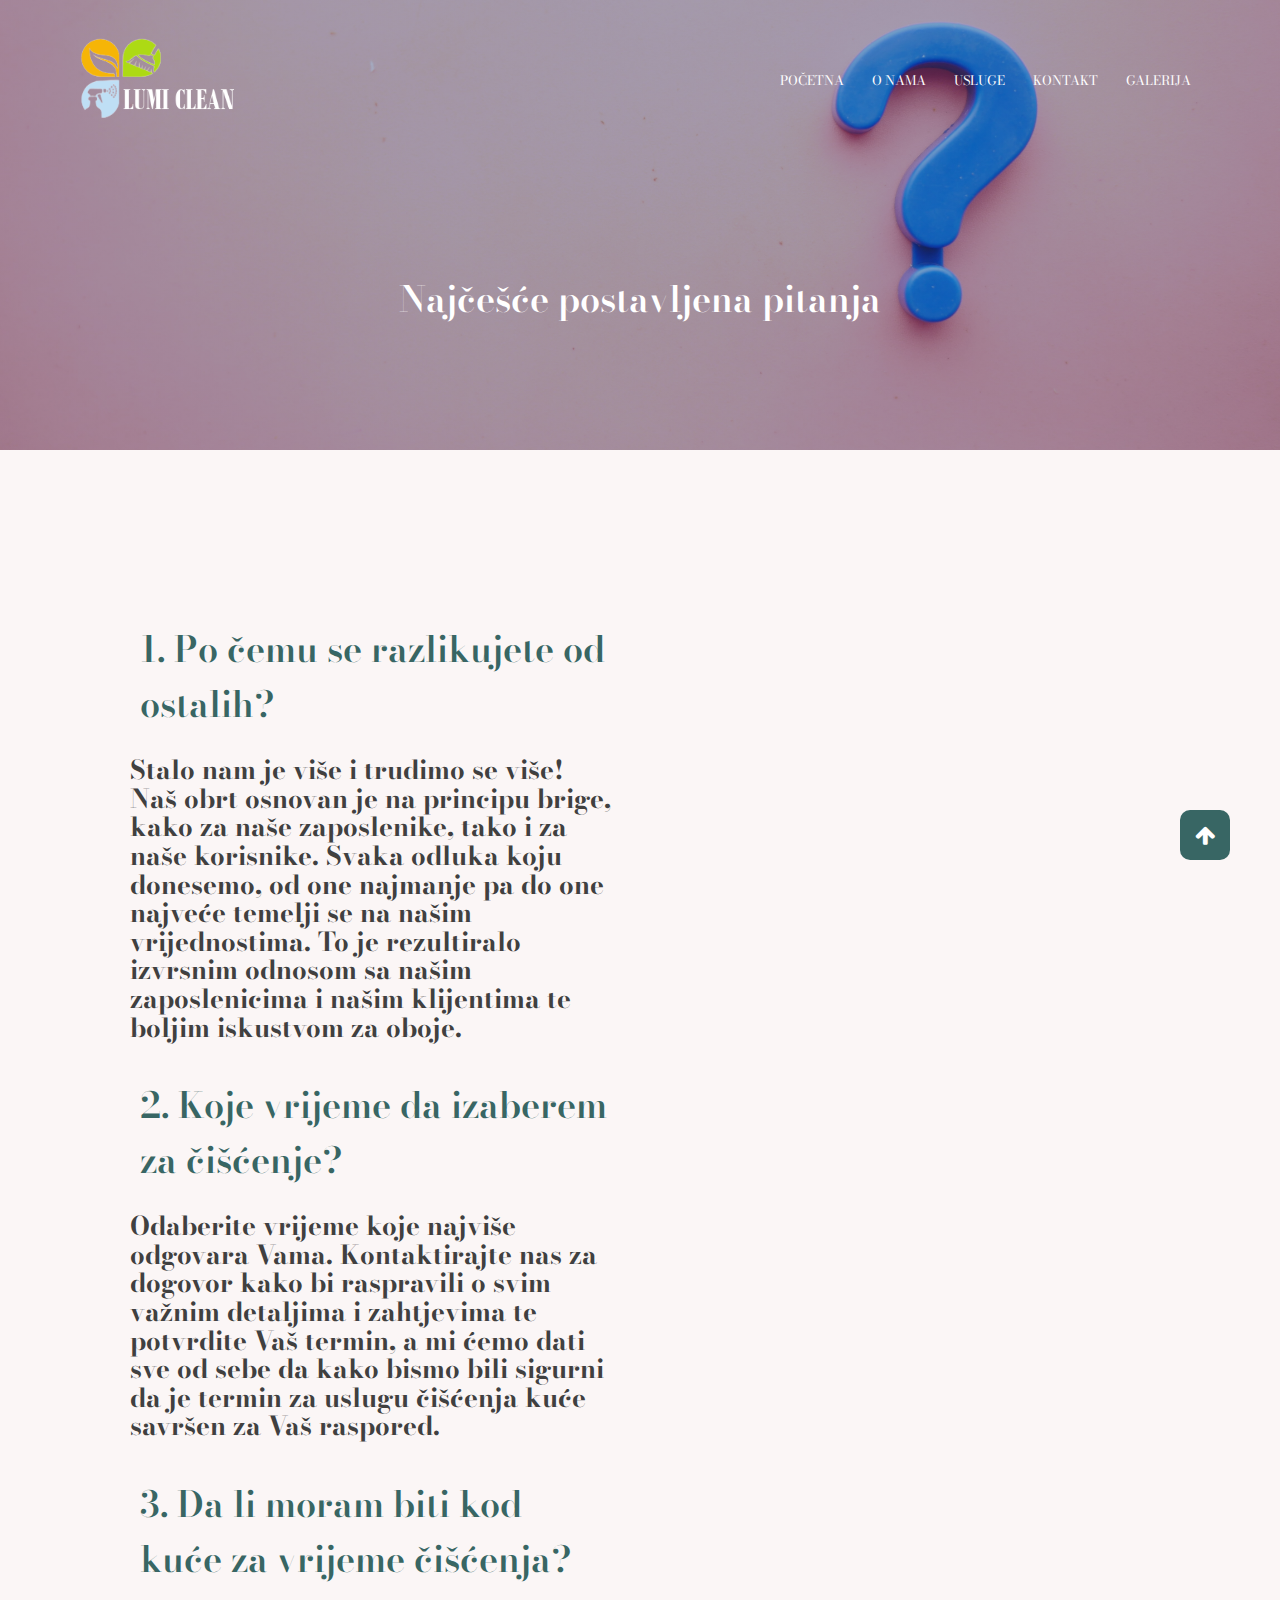
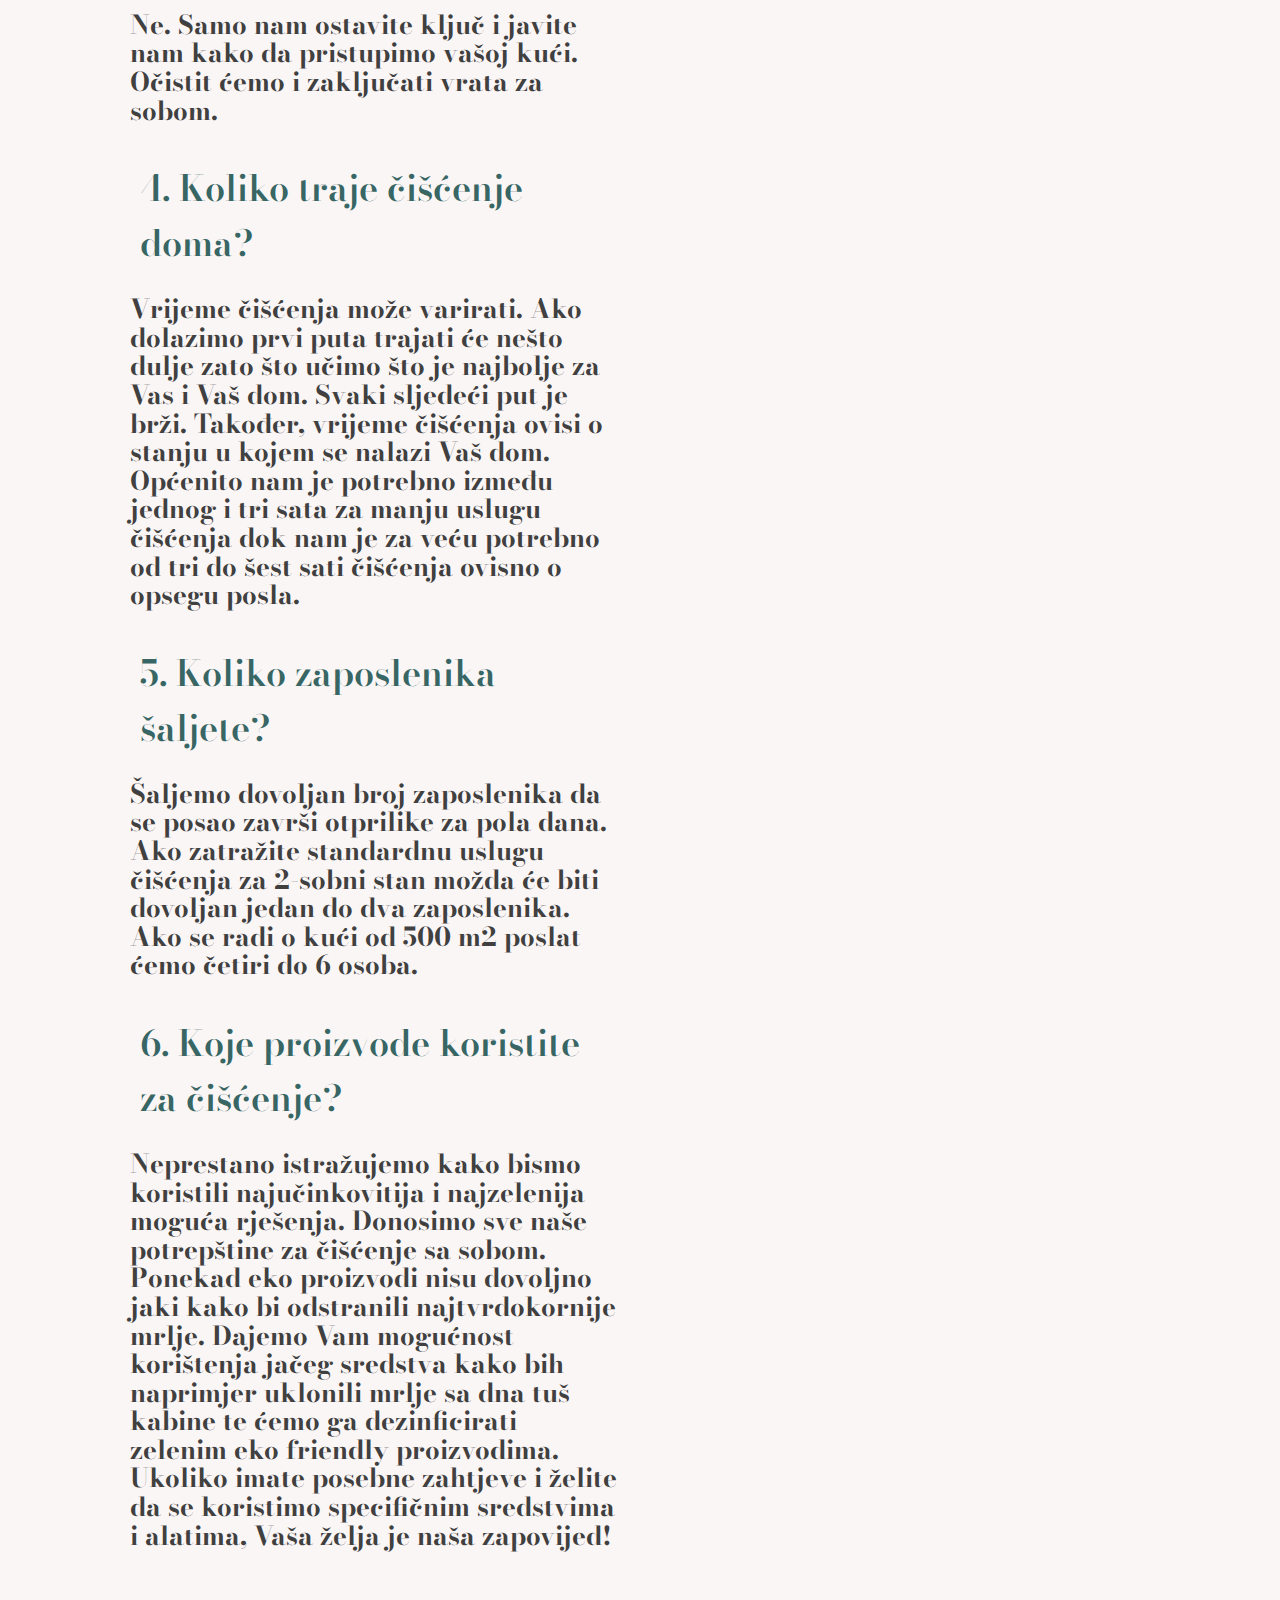
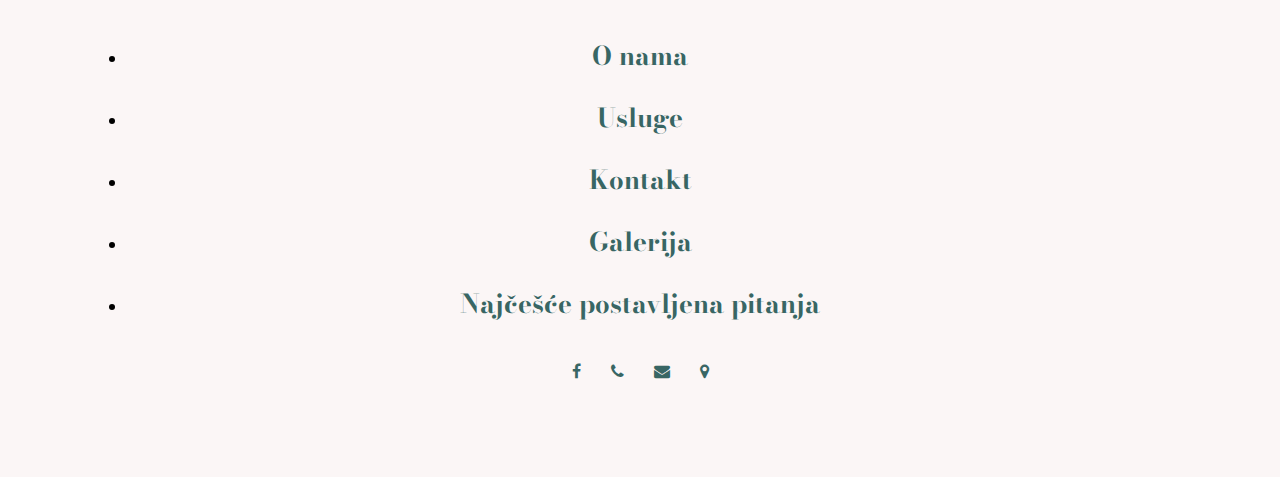
<file: FAQ.html>
<!DOCTYPE html>
<html>
<head>
	<meta name="viewport" content="width=device-width, initial-scale=1.0">
	<title>LuMi clean</title>
	<link rel="stylesheet" href="style.css">
<link rel="preconnect" href="https://fonts.googleapis.com">
<link rel="preconnect" href="https://fonts.gstatic.com" crossorigin>
<link rel="preconnect" href="https://fonts.googleapis.com">
<link rel="preconnect" href="https://fonts.gstatic.com" crossorigin>
<link href="https://fonts.googleapis.com/css2?family=Amatic+SC&family=Bodoni+Moda&display=swap" rel="stylesheet">
<link rel="stylesheet" href="https://stackpath.bootstrapcdn.com/font-awesome/4.7.0/css/font-awesome.min.css">

</head>
<body>
<a class="gotop" href="#top"> <i class="fa fa-arrow-up"></i></a>
	<section class="sub-header">
		<nav>
			<a href="index.html"><img src="images/logo.png"></a>
			<div class="nav-links" id="navLinks">			
			<i class="fa fa-times" onclick="hideMenu()"></i>
				<ul>
					<li><a href="index.html">POČETNA</a></li>
					<li><a href="index.html#onamaid">O NAMA</a></li>
					<li><a href="Usluge.html">USLUGE</a></li>
					<li><a href="kontakt.html">KONTAKT</a></li>
					<li><a href="Galerija.html">GALERIJA</a></li>
				</ul>
			</div>
			<i class="fa fa-bars" onclick="showMenu()"></i>
		</nav>
		<h1>Najčešće postavljena pitanja</h1>	
	</section>
	
	
	<section class="faq">
		<div class="usluga">
			<div class="faq-us">	
			<h4>1. Po čemu se razlikujete od ostalih?</h4>
			<p>
Stalo nam je više i trudimo se više! Naš obrt osnovan je na principu brige, kako za naše zaposlenike, tako i za naše korisnike. 
Svaka odluka koju donesemo, od one najmanje pa do one najveće temelji se na našim vrijednostima. To je rezultiralo izvrsnim odnosom sa našim zaposlenicima i našim klijentima te boljim iskustvom za oboje. 
</p>
			<h4>2. Koje vrijeme da izaberem za čišćenje?</h4>
<p>Odaberite vrijeme koje najviše odgovara Vama. Kontaktirajte nas za dogovor kako bi raspravili o svim važnim detaljima i zahtjevima te potvrdite Vaš termin, a mi ćemo dati sve od sebe da kako bismo bili sigurni da je termin za uslugu čišćenja kuće savršen za Vaš raspored.
</p>

<h4>3. Da li moram biti kod kuće za vrijeme čišćenja?</h4>
<p>Ne. Samo nam ostavite ključ i javite nam kako da pristupimo vašoj kući. Očistit ćemo i zaključati vrata za sobom.</p>

<h4>4. Koliko traje čišćenje doma?</h4>
<p>Vrijeme čišćenja može varirati. Ako dolazimo prvi puta trajati će nešto dulje zato što učimo što je najbolje za Vas i Vaš dom. Svaki sljedeći put je brži. Također, vrijeme čišćenja ovisi o stanju u kojem se nalazi Vaš dom. 
Općenito nam je potrebno između jednog i tri sata za manju uslugu čišćenja dok nam je za veću potrebno od tri do šest sati čišćenja ovisno o opsegu posla. </p>


<h4>5. Koliko zaposlenika šaljete?</h4>
<p>Šaljemo dovoljan broj zaposlenika da se posao završi otprilike za pola dana.
Ako zatražite standardnu uslugu čišćenja za 2-sobni stan možda će biti dovoljan jedan do dva zaposlenika. Ako se radi o kući od 500 m2 poslat ćemo četiri do 6 osoba.</p>

<h4>6. Koje proizvode koristite za čišćenje?</h4>
<p>Neprestano istražujemo kako bismo koristili najučinkovitija i najzelenija moguća rješenja. Donosimo sve naše potrepštine za čišćenje sa sobom. Ponekad eko proizvodi nisu dovoljno jaki kako bi odstranili najtvrdokornije mrlje. Dajemo Vam mogućnost korištenja jačeg sredstva kako bih naprimjer uklonili mrlje sa dna tuš kabine te ćemo ga dezinficirati zelenim eko friendly proizvodima. 
Ukoliko imate posebne zahtjeve i želite da se koristimo specifičnim sredstvima i alatima, Vaša želja je naša zapovijed!</p>

		</div>
	</div>
			
	<section class="footer">
		<ul>
		<li><a href=#onamaid>O nama</a></li>
		<li><a href="Usluge.html">Usluge</a></li>
		<li><a href="kontakt.html">Kontakt</a></li>
		<li><a href="Galerija.html">Galerija</a></li>
        <li><a href="FAQ.html">Najčešće postavljena pitanja</a></li>
		</ul>
		<div class="icons">
			<a href="https://www.facebook.com/LuMi-Clean-111235681356287%22%3E"><i class="fa fa-facebook"></i></a>
			<a href="kontakt.html"><i class="fa fa-phone"></i></a>
			<a href="kontakt.html"><i class="fa fa-envelope"></i></a>
			<a href="kontakt.html"><i class="fa fa-map-marker"></i></a>
		</div>
		
	</section>


<script>
	
	var navLinks = document.getElementById("navLinks");
	function showMenu(){
		navLinks.style.right = "0";
		}
	function hideMenu(){
		navLinks.style.right = "-200px";
		}	
	
</script>

</body>
</html>
</file>
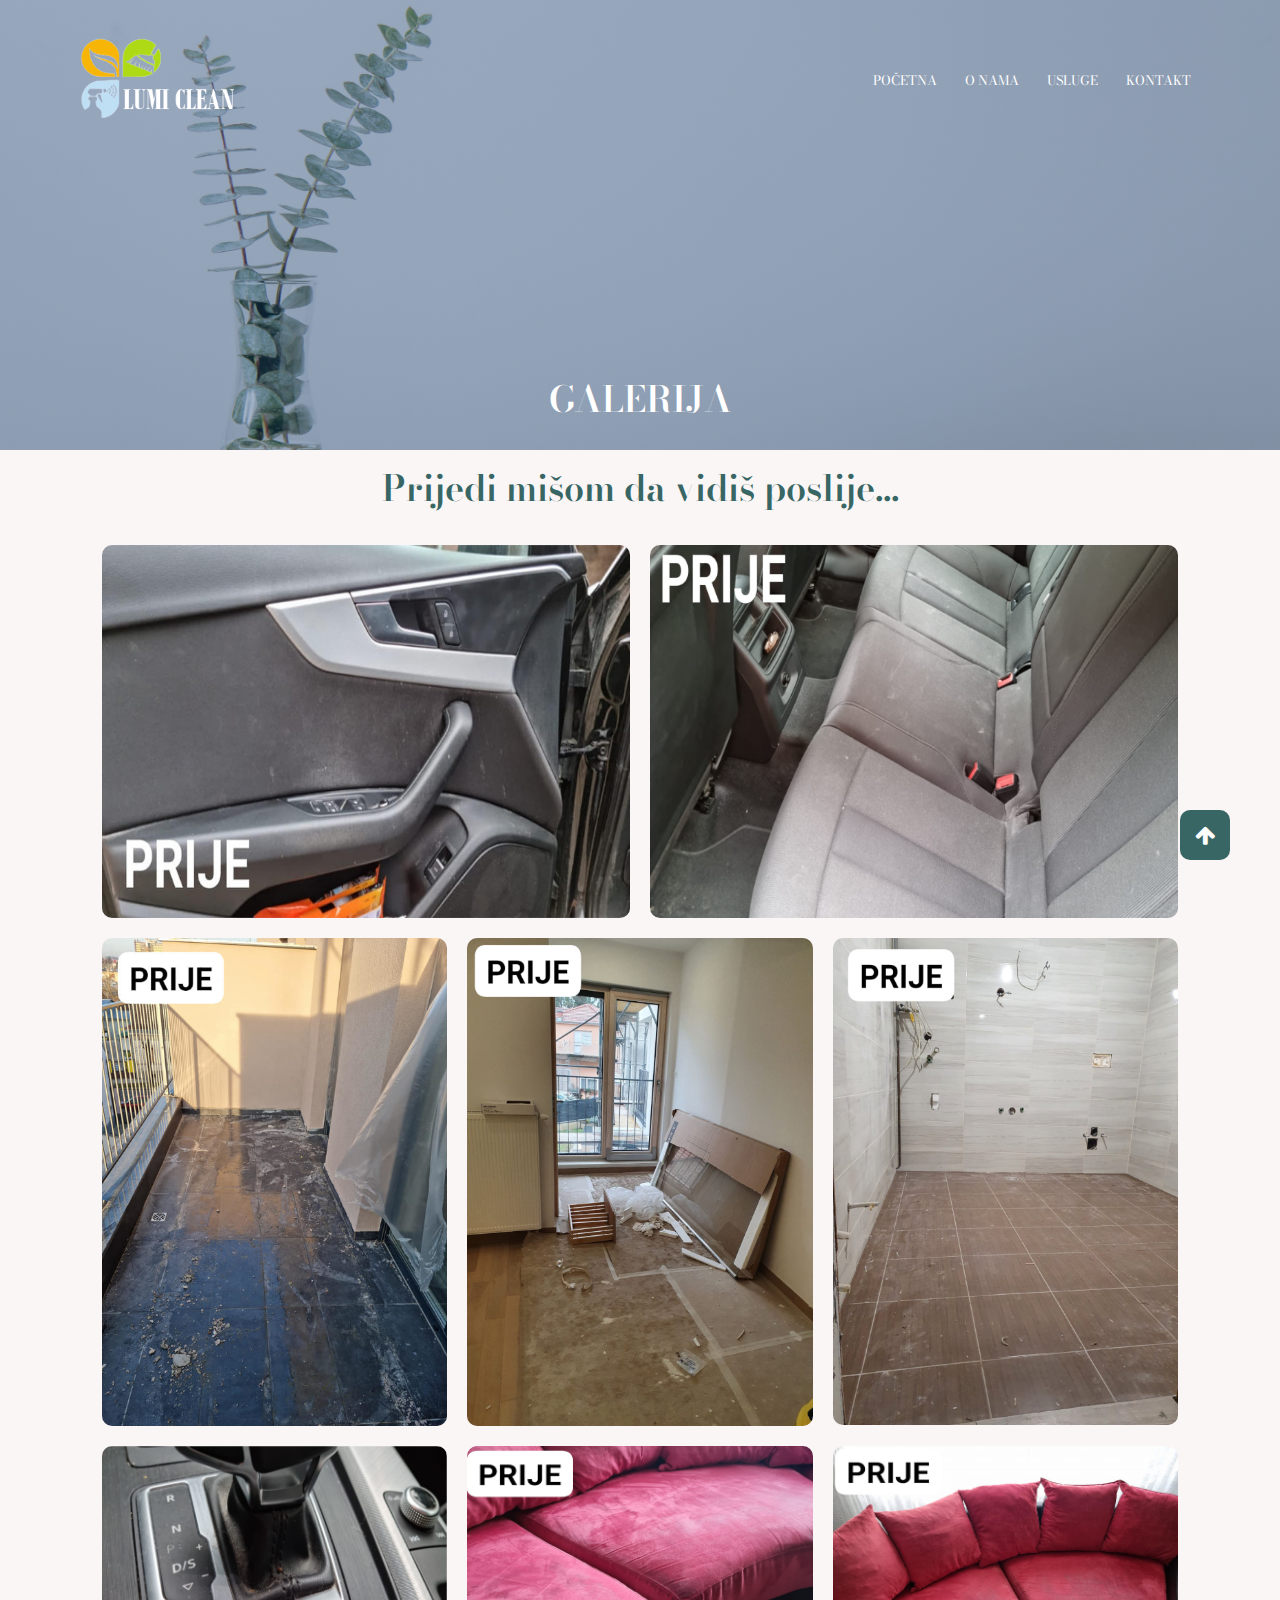
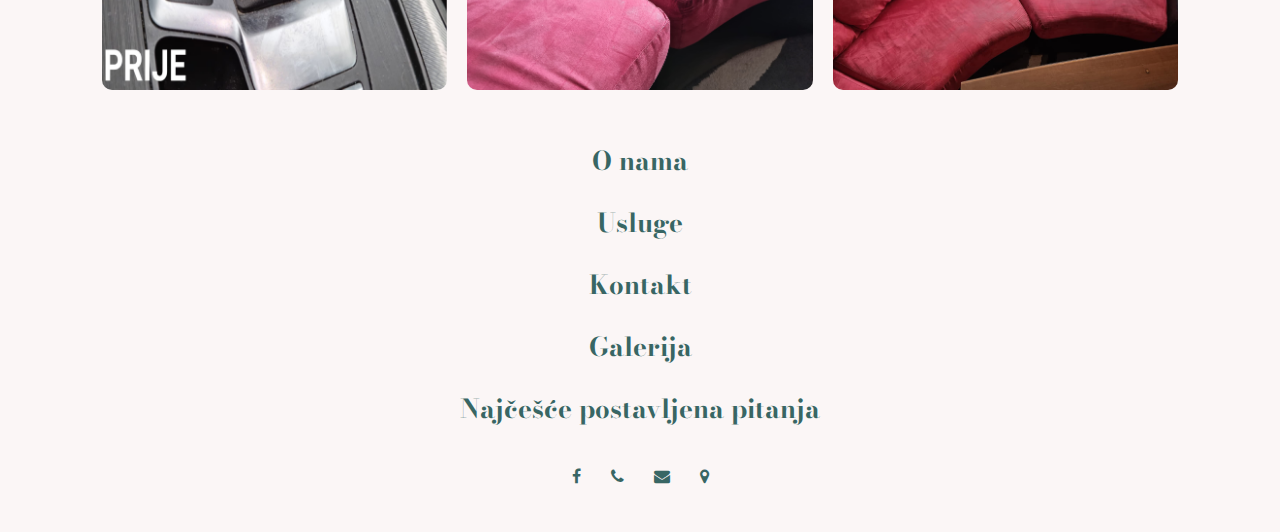
<file: Galerija.html>
<!DOCTYPE html>
<html>
<head>
	<meta name="viewport" content="width=device-width, initial-scale=1.0">
	<title>LuMi clean</title>
	<link rel="stylesheet" href="style.css">
<link rel="preconnect" href="https://fonts.googleapis.com">
<link rel="preconnect" href="https://fonts.gstatic.com" crossorigin>
<link rel="preconnect" href="https://fonts.googleapis.com">
<link rel="preconnect" href="https://fonts.gstatic.com" crossorigin>
<link href="https://fonts.googleapis.com/css2?family=Amatic+SC&family=Bodoni+Moda&display=swap" rel="stylesheet">
<link rel="stylesheet" href="https://stackpath.bootstrapcdn.com/font-awesome/4.7.0/css/font-awesome.min.css">

</head>
<body>
<a class="gotop" href="#top"> <i class="fa fa-arrow-up"></i></a>
	<section class="galerija1">
		<nav>
			<a href="index.html"><img src="images/logo.png"></a>
			<div class="nav-links" id="navLinks">			
			<i class="fa fa-times" onclick="hideMenu()"></i>
				<ul>
					<li><a href="index.html">POČETNA</a></li>
					<li><a href="index.html#onamaid">O NAMA</a></li>
					<li><a href="Usluge.html">USLUGE</a></li>
					<li><a href="kontakt.html">KONTAKT</a></li>
					
					
				</ul>
			</div>
			<i class="fa fa-bars" onclick="showMenu()"></i>
		</nav>
		
		
		<h1 class=galerijah1>GALERIJA</h1>
		
	</section>


	<!--GALERIJA-->
	
		<h4 class=h1galerija>Prijeđi mišom da vidiš poslije...</h4>
		<div class="responsive2">
            
                    <div class="galerijaslika2">
                    <img src="images/auto-vrata-prije.jpg" onmouseover="this.src='images/auto-vrata-poslije.jpg'" onmouseout="this.src='images/auto-vrata-prije.jpg'"/>
                    <img src="images/autosjedala-prije.jpg" onmouseover="this.src='images/autosjedala-poslije.jpg'" onmouseout="this.src='images/autosjedala-prije.jpg'"/>
                 
				</div>
            </div>	
			<div class="responsive">
                <div class="galerijaslika">
				    <img src="images/balkon-prije.png" onmouseover="this.src='images/balkon.png'" onmouseout="this.src='images/balkon-prije.png'"/>
                    <img src="images/radovi-prije.jpg" onmouseover="this.src='images/radovi-poslije.png'" onmouseout="this.src='images/radovi-prije.jpg'"/>
                    <img src="images/kupaona-prije.png" onmouseover="this.src='images/kupaona.png'" onmouseout="this.src='images/kupaona-prije.png'"/>
                    <img src="images/auto-prije.png" onmouseover="this.src='images/auto-poslije.png'" onmouseout="this.src='images/auto-prije.png'"/>
                    <img src="images/kauc-crveni-prije2.jpg" onmouseover="this.src='images/kauc-crveni-poslije2.jpg'" onmouseout="this.src='images/kauc-crveni-prije2.jpg'"/>
                    <img src="images/kauc-crveni-prije.jpg" onmouseover="this.src='images/kauc-crveni-poslije.jpg'" onmouseout="this.src='images/kauc-crveni-prije.jpg'"/>
                </div>
    </div>
    
	
			
                
			
			
		
	
	
	
	

	
	<section class="footer">
		<ul>
		<li><a href=#onamaid>O nama</a></li>
		<li><a href="Usluge.html">Usluge</a></li>
		<li><a href="kontakt.html">Kontakt</a></li>
		<li><a href="Galerija.html">Galerija</a></li>
        <li><a href="FAQ.html">Najčešće postavljena pitanja</a></li>
		</ul>
		<div class="icons">
			<a href="https://www.facebook.com/LuMi-Clean-111235681356287%22%3E"><i class="fa fa-facebook"></i></a>
			<a href="kontakt.html"><i class="fa fa-phone"></i></a>
			<a href="kontakt.html"><i class="fa fa-envelope"></i></a>
			<a href="kontakt.html"><i class="fa fa-map-marker"></i></a>
		</div>
		
	</section>


<script>
	
	var navLinks = document.getElementById("navLinks");
	function showMenu(){
		navLinks.style.right = "0";
		}
	function hideMenu(){
		navLinks.style.right = "-200px";
		}	
	
</script>

</body>
</html>
</file>
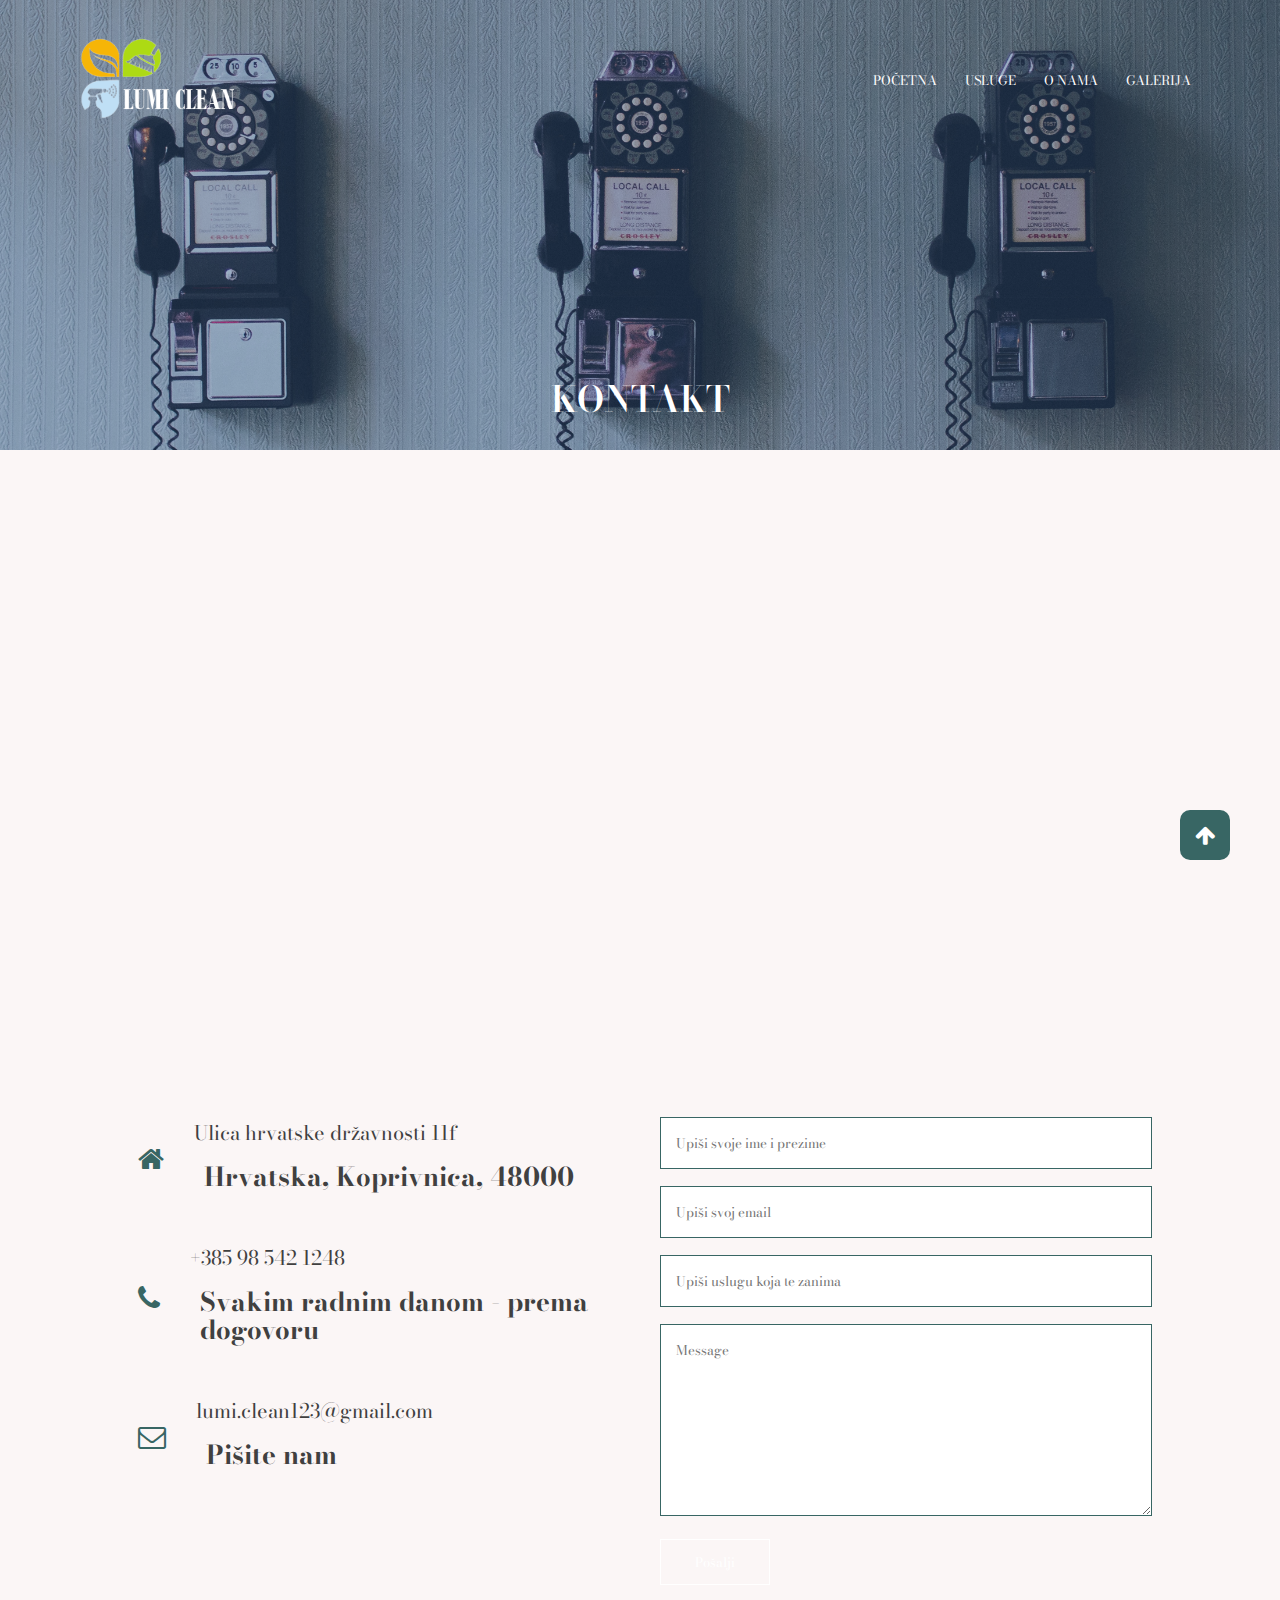
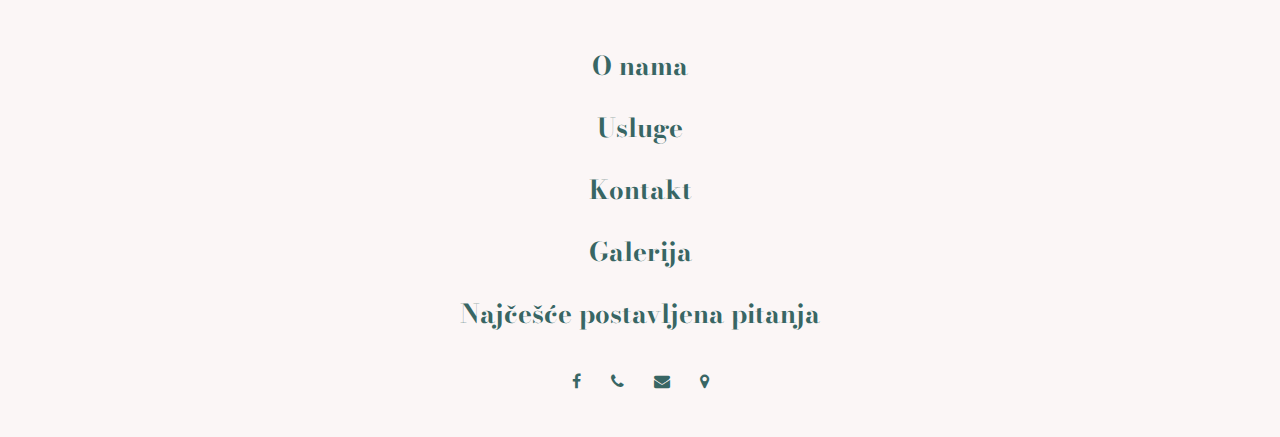
<file: kontakt.html>
<!DOCTYPE html>
<html>
<head>
	<meta name="viewport" content="width=device-width, initial-scale=1.0">
	<title>LuMi clean</title>
	<link rel="stylesheet" href="style.css">
<link rel="preconnect" href="https://fonts.googleapis.com">
<link rel="preconnect" href="https://fonts.gstatic.com" crossorigin>
<link rel="preconnect" href="https://fonts.googleapis.com">
<link rel="preconnect" href="https://fonts.gstatic.com" crossorigin>
<link href="https://fonts.googleapis.com/css2?family=Amatic+SC&family=Bodoni+Moda&display=swap" rel="stylesheet">
<link rel="stylesheet" href="https://stackpath.bootstrapcdn.com/font-awesome/4.7.0/css/font-awesome.min.css">

</head>
<body>
<a class="gotop" href="#top"> <i class="fa fa-arrow-up"></i></a>
	<section class="sub-header1">
		<nav>
			<a href="index.html"><img src="images/logo.png"></a>
			<div class="nav-links" id="navLinks">			
			<i class="fa fa-times" onclick="hideMenu()"></i>
				<ul>
					<li><a href="index.html">POČETNA</a></li>
					<li><a href="Usluge.html">USLUGE</a></li>
					<li><a href="index.html#onamaid">O NAMA</a></li>
					<li><a href="Galerija.html">GALERIJA</a></li>
				</ul>
			</div>
			<i class="fa fa-bars" onclick="showMenu()"></i>
		</nav>
		<h1>KONTAKT</h1>	
	</section>
	
	<section class="location">
		
		<iframe src="https://www.google.com/maps/embed?pb=!1m18!1m12!1m3!1d88420.80731799031!2d16.751161680722273!3d46.16766514986586!2m3!1f0!2f0!3f0!3m2!1i1024!2i768!4f13.1!3m3!1m2!1s0x476627031a318147%3A0xbe043a049b25af09!2sKoprivnica!5e0!3m2!1shr!2shr!4v1641219367758!5m2!1shr!2shr" width="600" height="450" style="border:0;" allowfullscreen="" loading="lazy" id=mapid></iframe>
	</section>
	
	<section class="kontaktiraj">
	
		<div class="usluga">
			<div class="kontaktiraj-nas">
				<div>
					<i class="fa fa-home"></i>
					<span>
						<h5>Ulica hrvatske državnosti 11f</h5>
						<p>Hrvatska, Koprivnica, 48000</p>
					</span>
				</div>
				<div>
					<i class="fa fa-phone"></i>
					<span>
						<h5>+385 98 542 1248</h5>
						<p>Svakim radnim danom - prema dogovoru</p>
					</span>
				</div>
				<div>
					<i class="fa fa-envelope-o"></i>
					<span>
						<h5>lumi.clean123@gmail.com</h5>
						<p>Pišite nam</p>
					</span>
				</div>
			</div>
			<div class="kontaktiraj-nas">
			
				<form>
					<input type="text" name="name" placeholder="Upiši svoje ime i prezime" required>
					<input type="text" name="email" placeholder="Upiši svoj email" required>
					<input type="text" name="subject" placeholder="Upiši uslugu koja te zanima" required>
					<textarea rows="8" name="message"placeholder="Message" required></textarea>
					<button type="submit" class="hero-btn blu-btn">Pošalji</button>
				</form>
			
			</div>
		</div>
		
		
		</section>
	
<section class="footer">
		<ul>
		<li><a href=#onamaid>O nama</a></li>
		<li><a href="Usluge.html">Usluge</a></li>
		<li><a href="kontakt.html">Kontakt</a></li>
		<li><a href="Galerija.html">Galerija</a></li>
        <li><a href="FAQ.html">Najčešće postavljena pitanja</a></li>
		</ul>
		<div class="icons">
			<a href="https://www.facebook.com/LuMi-Clean-111235681356287%22%3E"><i class="fa fa-facebook"></i></a>
			<a href="kontakt.html"><i class="fa fa-phone"></i></a>
			<a href="kontakt.html"><i class="fa fa-envelope"></i></a>
			<a href="kontakt.html"><i class="fa fa-map-marker"></i></a>
		</div>
		
	</section>


<script>
	
	var navLinks = document.getElementById("navLinks");
	function showMenu(){
		navLinks.style.right = "0";
		}
	function hideMenu(){
		navLinks.style.right = "-200px";
		}	
	
</script>

</body>
</html>
</file>
<file: style.css>
*{
	margin: 0;
	padding: 0;
    font-family: 'Nunito', sans-serif;
	font-family: 'Amatic SC', cursive;
	font-family: 'Bodoni Moda', serif;
    box-sizing: border-box;
}
body{
    background: #FBF6F6;
}
.header{
	min-height: 100vh;
	width: 100%;
	background-image: linear-gradient(rgba(28,66,116,0.4),rgba(28,66,116,0.4)), url(images/background.png);
	background-position: center;
	background-size: cover;
	position: relative;
	z-index: 2;
}
nav {
	display: flex;
	padding: 2% 6%;
	justify-content: space-between;
	align-items: center;
}
nav img{
	width: 220px;
}
.nav-links{
	flex: 1;
	text-align: right;
}
.nav-links ul li{
	list-style: none;
	display: inline-block;
	padding: 8px 12px;
	position: relative;
}
.nav-links ul li a{
	color: #fff;
	text-decoration: none;
	font-size: 13px;
}
.nav-links ul li::after {
	content:'';
	width: 0%;
	height: 2px;
	background: #386664;
	display: block;
	margin: auto;
	transition: 0.5s;
}
.nav-links ul li:hover::after {
	width: 100%;
}
.text-box{
	width: 90%;
	color: #fff;
	position: absolute;
	top: 50%;
	left: 50%;
	transform: translate(-50%, -50%);
	text-align: center;
}
.text-box h1{
	font-size: 62px;
}
.text-box p{
	margin: 10px 0 40px;
	font-size: 14px;
	color: #fff;
}
.hero-btn {
	display: inline-block;
	text-decoration: none;
	color: #fff;
	border: 1px solid #fff;
	padding: 12px 34px;
	font-size: 13px;
	background: transparent;
	position: relative;
	cursor: pointer;
}
.hero-btn:hover{
	border: 1px solid #386664;
	background: #386664;
	transition: 1s;
}
nav .fa{
	display: none;
}
@media(max-width: 700px){
	.text-box h1{
	font-size: 20px; 
	}
	.nav-links ul li{
		display: block;
	}
	.nav-links{
		position: fixed;
		background:  #404040;
		height: 100vh;
		width: 200px;
		top: 0;
		right: -200px;
		text-align: left;
		z-index: 2;
		transition: 1s;
	}
	nav .fa{
		display: block;
		color: #fff;
		margin: 10px;
		cursor: pointer;
	}
	nav-links ul{
		padding: 30px;
		
	}
}
.onama{
	width: 80%;
	margin: auto;
	text-align: left;
	padding-top: 100px;
}
h1{
	font-size: 36px;
	font-weight: 600;
	padding: 10px;
	color: #fff;
}
h4{
	font-size: 36px;
	font-weight: 600;
	padding: 10px;
	color: #386664;
}	
p{
	color: #404040;
	font-size: 26px;
	font-weight: bold;
	line-height: 22px;
	padding: 10px;
	line-height: 1.1;
}
h2{
	color: #386664;
	font-size: 30px;
	font-weight: bold;
	line-height: 22px;
	padding: 10px;
	line-height: 1.1;
}
.usluga{ 
	margin-top: 5%;
	display: flex;
	justify-content: space-between;
}
.usluga-dio{
	flex-basis: 31%;
	background: #DFD5CF;
	border-radius: 10px;
	margin-bottom: 3%;
	padding: 20px 12px;
	box-sizing: border-box;
    position: relative;
}
.usluga-dio p{
    margin-bottom:20%;
}
.usluga-dio h2{
    min-height: 14vh;
}
.tekst p{
    padding-bottom: 10%;   
}
h3{
	text-align: center;
	font-weight: 600;
	margin: 10px 0;
}
.usluga-dio:hover{
	box-shadow: 0 0 20px 0px rgba(56,153,148,0.5);
	transition: 1s;
	}
.btn:hover{
    background: #668172;
    transition: 1s;
}
.btn{
    font-weight: bold;
    text-decoration: none;
    color: #fff;
    background: #386664;
    border-radius: 10px;
    padding: 7px 0px;
    box-sizing: border-box;
    display: flex;
    justify-content: center;
	margin: 10%;
	margin-top: 0%;
	margin-bottom: 3%;
}
.btn2 {
    position: absolute;
    bottom:2%;
    left: 37.5%;
    margin-top: 2%;
    width:25%;
    font-weight: bold;
    text-decoration: none;
    color: #fff;
    background: #386664;
    border-radius: 10px;
    padding: 7px 0px;
    box-sizing: border-box;
    display: flex;
    justify-content: center
}
@media(max-width: 700px){
	.usluga{
		flex-direction: column;
}
}
.galerija{
	width: 80%;
	margin: auto;
	text-align: left;
	padding-top: 50px;
}
.usluga-galerija{
	flex-basis: 32%;
	border-radius: 10px;
	margin-bottom: 30px;
	position: relative;
	overflow: hidden;
}
.usluga-galerija img{
	width: 100%;
	display: block;
}
.usluga-galerija:hover{
	box-shadow: 0 0 20px 0px rgba(56,153,148,0.5);
	transition: 0.5s;
}
.kontakt{
	margin: 100px auto;
	width: 80%;
	background-image: linear-gradient(rgba(28,66,116,0.4),rgba(28,66,116,0.4)),url(images/pink.jpg);
	background-position: center;
	background-size: cover;
	border-radius: 10px;
	text-align: center;
	padding: 100px 0;
	background-repeat: no-repeat;
}
.kontakt h1{
	color: #000000;
	padding: 0;
}
@media(max-width: 700px){
	.kontakt h1{
		font-size: 24px;
	}
}
/*----FOOTER-----*/
.footer{
	width: 100%;
	text-align: center;
	padding: 30px 0;
}
.footer ul li a{
	margin-bottom: 25px;
	margin-top: 20px;
	font-weight: 600;
	cursor: pointer;
	color: #386664;
	font-size: 26px;
	font-weight: bold;
	line-height: 22px;
	padding: 10px;
	text-decoration: none;
	display: block;
}
.icons .fa{
	color:  #386664;
	margin: 0 13px;
	cursor: pointer;
	padding: 18px 0;	
}
.gotop{
	position: fixed;
	width: 50px;
	height: 50px;
	background: #386664;
	bottom: 40px;
	right: 50px;
	border-radius: 10px;
	text-decoration: none;
	text-align: center;
	line-height: 50px;
	color: white;
	font-size: 22px;
	z-index: 1;
}
.gotop:hover{
	background-color: #668172;	
}

/*----FAQ STRANICA----*/
.sub-header{
	height: 50vh;
	width: 100%;
	background-image: linear-gradient(rgba(28,66,116,0.4),rgba(28,66,116,0.4)),url(images/test123.jpg);
	background-position: center;
	background-size: cover;
	text-align: center;
	color: #fff;
}
.sub-header h1{
	margin-top: 100px;
}
.faq{
	width: 80%;
	margin: auto;
	padding-top: 80px;
	padding-bottom: 50px;	
}
.faq-us{
	flex-basis: 48%;
	padding: 30px 2px;	
}
.faq-us img{
	width: 100%;
}
.faq-us h1{
	padding-top: 0;
	padding: 15px 0 25px;
}
.faq-us p{
	padding: 15px 0 25px;	
}

/*-----KONTAKT STRANICA-----*/
.sub-header1{
	height: 50vh;
	width: 100%;
	background-image: linear-gradient(rgba(28,66,116,0.4),rgba(28,66,116,0.4)),url(images/kontakt.jpg);
	background-position: center;
	background-size: cover;
	text-align: center;
	color: #fff;
}
.sub-header1 h1{
	margin-top: 200px;
}
.location{
	width: 80%;
	margin: auto;
	padding: 80px 0;	
}
.location iframe{
	width: 100%;
	padding: 25px;
}
.kontaktiraj{
	width: 80%;
	margin:auto;
}
.kontaktiraj-nas{
	flex-basis: 48%;
	margin-bottom: 30px;
}
.kontaktiraj-nas div{
	display: flex;
	align-items: center;
	margin-bottom: 40px;
}
.kontaktiraj-nas div .fa{
	font-size: 28px;
	color: #386664;
	margin: 10px;
	margin-right: 30px;
}
.kontaktiraj-nas div .p{
	padding: 0;
}
.kontaktiraj-nas div h5{
	font-size: 20px;
	margin-bottom: 5px;
	color: #404040;
	font-weight: 400;
}
.kontaktiraj-nas input, .kontaktiraj-nas textarea{
	width: 100%;
	padding: 15px;
	margin-bottom: 17px;
	outline: none;
	border: 1px solid #386664;
	box-sizing: border-box;
}

/*-------GALERIJA1 STRANICA----*/ 
.galerija1{
	height: 50vh;
	width: 100%;
	background-image: linear-gradient(rgba(28,66,116,0.4),rgba(28,66,116,0.4)),url(images/galerija.jpg);
	background-position: center;
	background-size: cover;
	text-align: center;
	color: #fff;
}
.h1galerija{
    text-align: center;
}
.galerijah1{
    margin-top: 200px;
}
.responsive {
  width: 100%;
    margin-top: 20px;
    display: flex;
    align-items: center;
    justify-content: center;
    padding: 0px 8%;
    margin-bottom: 20px
}
.responsive2 {
  width: 100%;
    display: flex;
    align-items: center;
    justify-content:center;
    padding: 0px 8%;
    margin-top: 20px 
}
.galerijaslika{
        display:grid;
        grid-template-columns: auto auto auto;
        grid-gap: 20px; 
}
.galerijaslika2{
        display:grid;
        grid-template-columns: auto auto;
        grid-gap:20px;
}
.galerijaslika img{
        width: 100%;
        border-radius: 10px;
        overflow: hidden;    
}
.galerijaslika2 img{
        width: 100%;
        border-radius: 10px;
        overflow: hidden;    
    }
.galerijaslika img:hover, .galerijaslika2 img:hover {
    box-shadow: 0 0 20px 0px rgba(56,153,148,0.5);
	transition: 0.5s;
}
@media (max-width: 700px) {
    .galerijaslika, .galerijaslika2{
        display: grid;
        grid-template-columns: auto;   
    }
}

/*-------USLUGE1 STRANICA----*/ 
.nase_usluge{
    width:80%;
    margin: auto;
    min-height: 120vh;
    margin-top: 50px;
}
.nase_usluge h1{
    text-align: center;
    text-shadow: 1px 1px 5px grey;
    color: black;
}
.usluge-stranica-glavno{
	height: 50vh;
	width: 100%;
	background-image: linear-gradient(rgba(28,66,116,0.4),rgba(28,66,116,0.4)),url(images/usluge.jpg);
	background-position: center;
	background-size: cover;
	text-align: center;
	color: #fff;
}
.usluge-stranica-glavno h1{
	margin-top: 200px;
}
.naseusluge {
  position:relative;
  width:100%;
}
.sidenav{
  position:absolute;
  left:0;
  max-width:20%;
} 
.sidenav a {
  display:block;
  text-decoration:none;
    font-size: 20px;
    margin-bottom: 5%;
    cursor:default;
}
.sidenav a:hover{
    border-right: 2px solid rgba(56,153,148);
}
.absolute{
  position:absolute;
  left:20%;
   display: none;
    min-width:75%;
    text-align: left;
    padding:10px;
    margin-left: 10%;
    border-radius: 10px;
    z-index: -1;
}
.absolute h2{
    text-align: left;
    margin-bottom: 2%
}
@media (min-width:960px) and (max-width:1400px){
    .sidenav h2 {
        font-size: 20px;
        width:20%
    }
    .absolute p{
        font-size: 20px;
    }
    .footer ul li a{
        margin-top: auto;
        margin-bottom: 20px;
    } 
}
@media (min-width:750px) and (max-width:959px){
   .sidenav h2 {
        font-size: 15px;
    }
    .absolute p{
        font-size: 15px;
    } 
    .footer ul li a{
        font-size: 20px;
        margin-top: auto;
        margin-bottom: auto;
    }
    .nase_usluge{
        min-height: 80vh;
    }
}
@media (max-width:749px){
   .sidenav h2 {
        font-size: 10px;
    }
    .absolute p{
        font-size: 10px;
    } 
    .absolute h2{
        font-size: 15px;
    }
    .nase_usluge{
        min-height: 60vh;
    }
    .footer ul li a{
        font-size: 15px;
        margin-top: auto;
        margin-bottom: auto;
    }
}
.slike img{
    border-radius: 10px;
    box-shadow: 0 0 20px 0px rgba(56,153,148,0.5);
}
</file>
